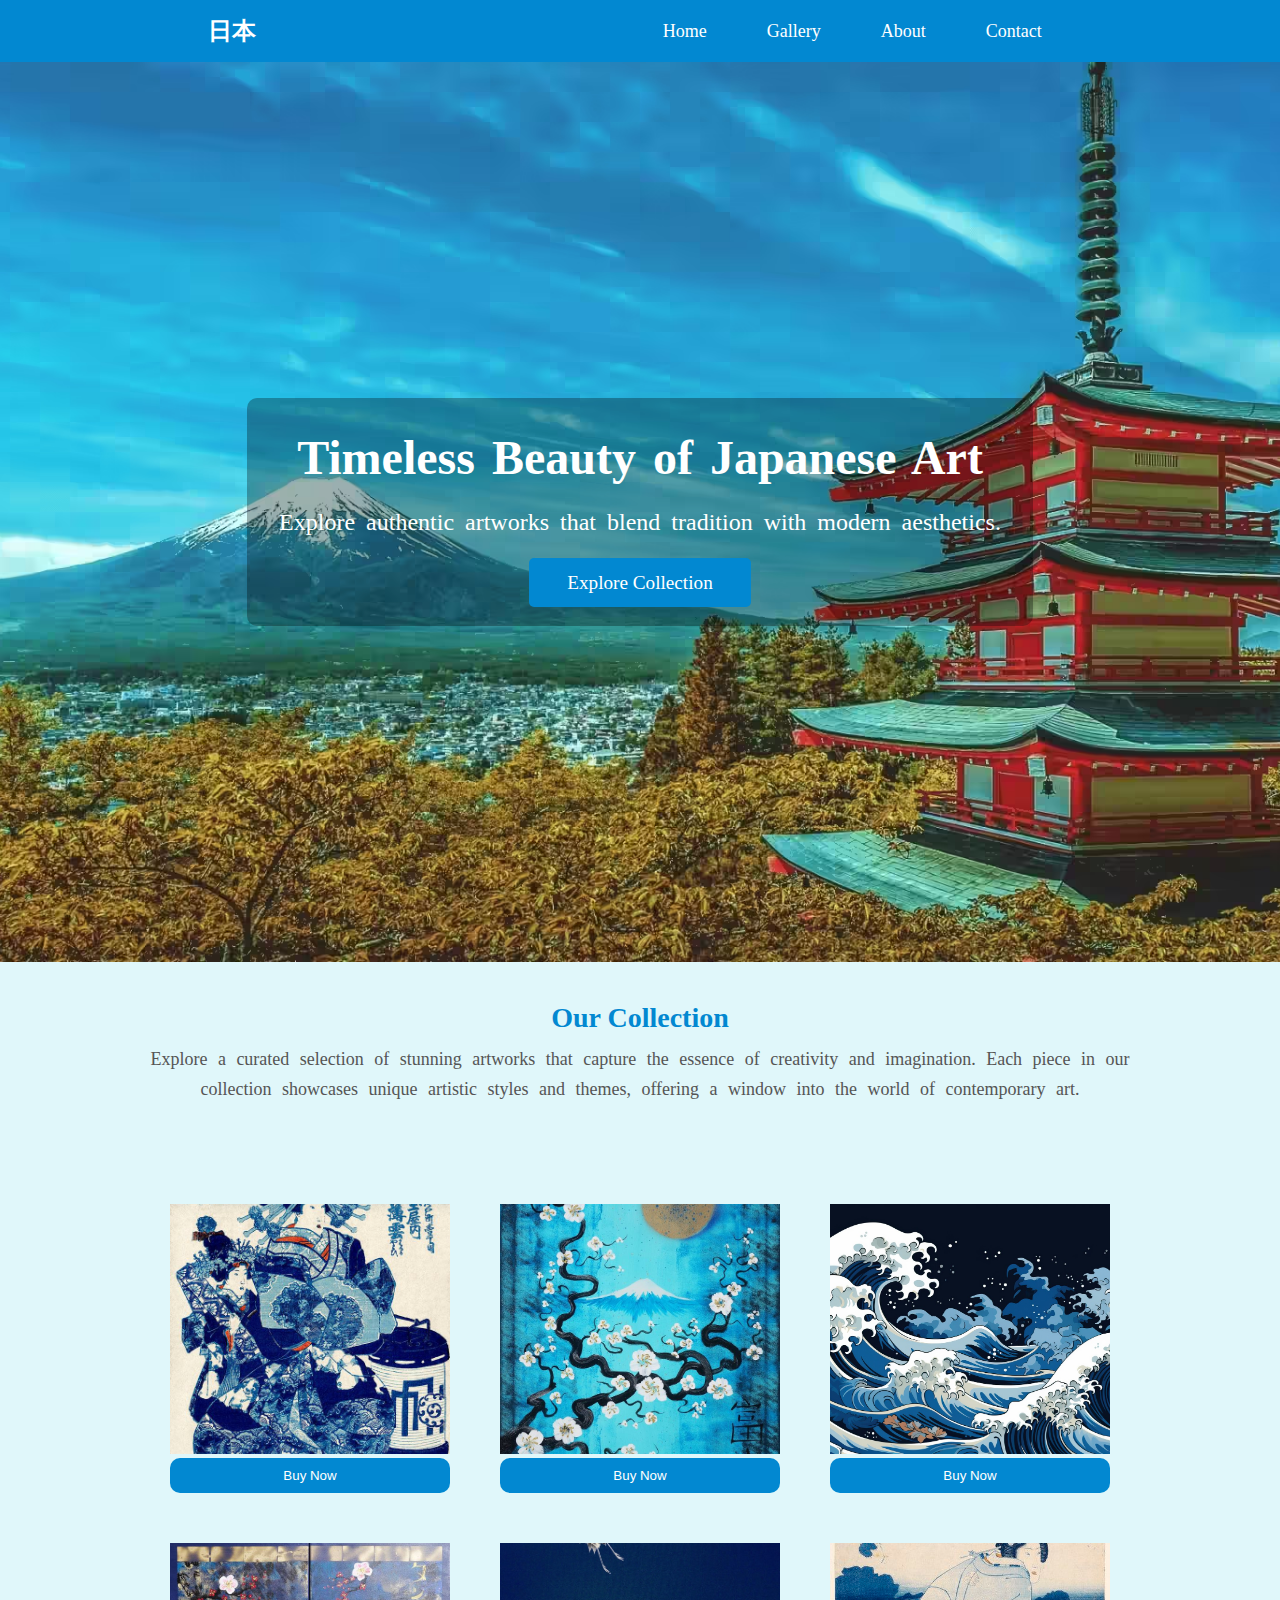
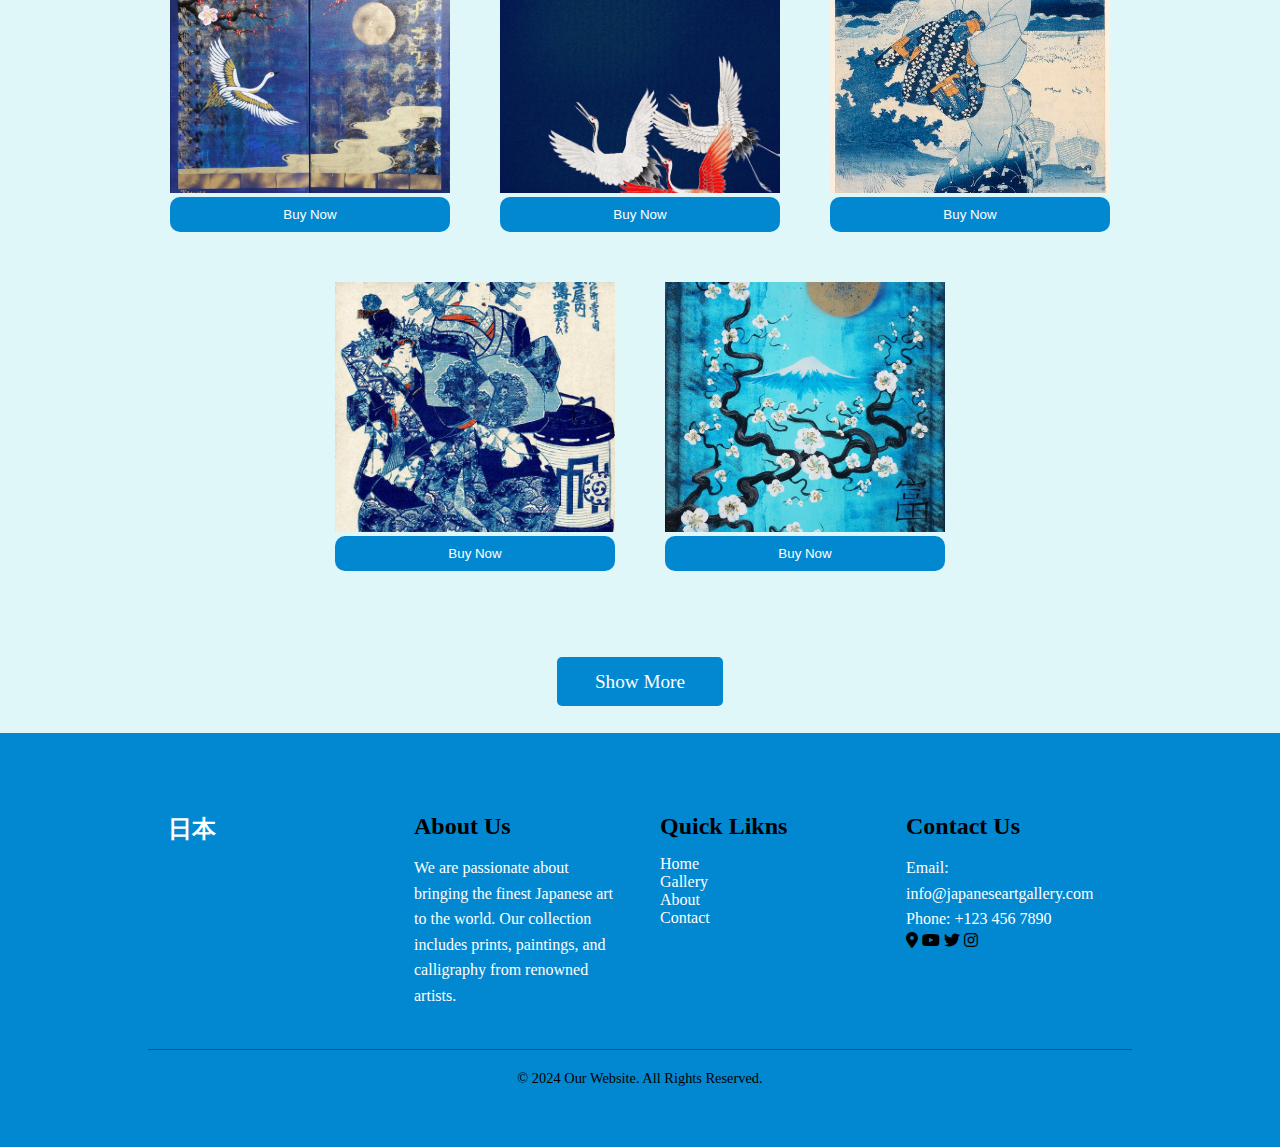
<file: index.html>
<!DOCTYPE html>
<html lang="en">
<head>
    <meta charset="UTF-8">
    <meta name="viewport" content="width=device-width, initial-scale=1.0">

    <meta name="description" content="Discover the beauty of traditional Japanese art. Explore our collection of paintings, prints, and calligraphy.">
    <title>Japanese Art Collection</title>
    <link rel="stylesheet" href="css/styles.css">
    <link rel="stylesheet" href="css/all.min.css">
</head>
<body>
        <nav >
            
                <div class="brand">日本</div>
                <div class="menu">
                    <i class="fa-solid fa-bars"></i>
                </div>
                <ul>
                    <li><a href="index.html">Home</a></li>
                    <li><a href="gallery.html">Gallery</a></li>
                    <li><a href="about.html">About</a></li>
                    <li><a href="contact.html">Contact</a></li>
                </ul>
        </nav>    
    <!-- home section -->
    <section id="home" class="hero">
        <div class="hero-content">
            <h2>Timeless Beauty of Japanese Art</h2>
            <p>Explore authentic artworks that blend tradition with modern aesthetics.</p>
            <a href="#collection" class="btn">Explore Collection</a>
        </div>
    </section>

    <section id="collection" class="gallery">
        <h2>Our Collection</h2>
        <p>Explore a curated selection of stunning artworks that capture the essence of creativity and imagination. Each piece in our collection showcases unique artistic styles and themes, offering a window into the world of contemporary art.</p>
        
        <div class="art-grid">

            <div class="art-item">
                <div class="info">
                    <h3 class="name">the monk kannon</h3>
                    <div class="artist">the artist:</div>
                    <div  id="artist">Sesshū Tōyō</div>
                    <div  class="artist">data:</div>
                    <div  id="artist">15th century</div>
                    <div class="artist">price:</div>
                    <div  id="artist">$200,000</div>
                    <div class="reviews">
                        <i class="fa-solid fa-star"></i>
                        <i class="fa-solid fa-star"></i>
                        <i class="fa-solid fa-star"></i>
                        <i class="fa-solid fa-star"></i>
                        <i class="fa-solid fa-star"></i>
                    </div>
                </div> 
                <div class="product">
                    <img src="images/blue-art1.jpg" alt="Art 1">
                </div>
            
                <button>Buy Now</button>
            </div>

            <div class="art-item">
                <div class="info">
                    <h3 class="name">the monk kannon</h3>
                    <div class="artist">the artist:</div>
                    <div  id="artist">Sesshū Tōyō</div>
                    <div  class="artist">data:</div>
                    <div  id="artist">15th century</div>
                    <div class="artist">price:</div>
                    <div  id="artist">$200,000</div>
                    <div class="reviews">
                        <i class="fa-solid fa-star"></i>
                        <i class="fa-solid fa-star"></i>
                        <i class="fa-solid fa-star"></i>
                        <i class="fa-solid fa-star"></i>
                        <i class="fa-solid fa-star"></i>
                    </div>
                </div>
                <div class="product">
                    <img src="images/blue-art2.jpg" alt="Art 1">
                </div>  
                <button>Buy Now</button>
            </div>

            <div class="art-item">
                <div class="info">
                    <h3 class="name">the monk kannon</h3>
                    <div class="artist">the artist:</div>
                    <div  id="artist">Sesshū Tōyō</div>
                    <div  class="artist">data:</div>
                    <div  id="artist">15th century</div>
                    <div class="artist">price:</div>
                    <div  id="artist">$200,000</div>
                    <div class="reviews">
                        <i class="fa-solid fa-star"></i>
                        <i class="fa-solid fa-star"></i>
                        <i class="fa-solid fa-star"></i>
                        <i class="fa-solid fa-star"></i>
                        <i class="fa-solid fa-star"></i>
                    </div>
                </div>
                <div class="product">
                    <img src="images/blue-art3.jpg" alt="Art 1">
                </div>  
                <button>Buy Now</button>            </div>

            <div class="art-item">
                <div class="info">
                    <h3 class="name">the monk kannon</h3>
                    <div class="artist">the artist:</div>
                    <div  id="artist">Sesshū Tōyō</div>
                    <div  class="artist">data:</div>
                    <div  id="artist">15th century</div>
                    <div class="artist">price:</div>
                    <div  id="artist">$200,000</div>
                    <div class="reviews">
                        <i class="fa-solid fa-star"></i>
                        <i class="fa-solid fa-star"></i>
                        <i class="fa-solid fa-star"></i>
                        <i class="fa-solid fa-star"></i>
                        <i class="fa-solid fa-star"></i>
                    </div>
                </div>
                <div class="product">
                    <img src="images/blue-art4.jpg" alt="Art 1">
                </div>  
                <button>Buy Now</button>
                        </div>

            <div class="art-item">
                <div class="info">
                    <h3 class="name">the monk kannon</h3>
                    <div class="artist">the artist:</div>
                    <div  id="artist">Sesshū Tōyō</div>
                    <div  class="artist">data:</div>
                    <div  id="artist">15th century</div>
                    <div class="artist">price:</div>
                    <div  id="artist">$200,000</div>
                    <div class="reviews">
                        <i class="fa-solid fa-star"></i>
                        <i class="fa-solid fa-star"></i>
                        <i class="fa-solid fa-star"></i>
                        <i class="fa-solid fa-star"></i>
                        <i class="fa-solid fa-star"></i>
                    </div>
                </div>
                <div class="product">
                    <img src="images/blue-art5.jpg" alt="Art 1">
                </div>  
                <button>Buy Now</button>
            </div>

            <div class="art-item">
                <div class="info">
                    <h3 class="name">the monk kannon</h3>
                    <div class="artist">the artist:</div>
                    <div  id="artist">Sesshū Tōyō</div>
                    <div  class="artist">data:</div>
                    <div  id="artist">15th century</div>
                    <div class="artist">price:</div>
                    <div  id="artist">$200,000</div>
                    <div class="reviews">
                        <i class="fa-solid fa-star"></i>
                        <i class="fa-solid fa-star"></i>
                        <i class="fa-solid fa-star"></i>
                        <i class="fa-solid fa-star"></i>
                        <i class="fa-solid fa-star"></i>
                    </div>
                </div>
                <div class="product">
                    <img src="images/blue-art6.jpg" alt="Art 1">
                </div>  
                <button>Buy Now</button>
             </div>

            <div class="art-item">
                <div class="info">
                    <h3 class="name">the monk kannon</h3>
                    <div class="artist">the artist:</div>
                    <div  id="artist">Sesshū Tōyō</div>
                    <div  class="artist">data:</div>
                    <div  id="artist">15th century</div>
                    <div class="artist">price:</div>
                    <div  id="artist">$200,000</div>
                    <div class="reviews">
                        <i class="fa-solid fa-star"></i>
                        <i class="fa-solid fa-star"></i>
                        <i class="fa-solid fa-star"></i>
                        <i class="fa-solid fa-star"></i>
                        <i class="fa-solid fa-star"></i>
                    </div>
                </div>
                <div class="product">
                    <img src="images/blue-art1.jpg" alt="Art 1">
                </div>  
                <button>Buy Now</button>      
              </div>

            <div class="art-item">
                <div class="info">
                    <h3 class="name">the monk kannon</h3>
                    <div class="artist">the artist:</div>
                    <div  id="artist">Sesshū Tōyō</div>
                    <div  class="artist">data:</div>
                    <div  id="artist">15th century</div>
                    <div class="artist">price:</div>
                    <div  id="artist">$200,000</div>
                    <div class="reviews">
                        <i class="fa-solid fa-star"></i>
                        <i class="fa-solid fa-star"></i>
                        <i class="fa-solid fa-star"></i>
                        <i class="fa-solid fa-star"></i>
                        <i class="fa-solid fa-star"></i>
                    </div>
                </div>
                <div class="product">
                    <img src="images/blue-art2.jpg" alt="Art 1">
                </div>  
                <button>Buy Now</button>
               </div>


        </div>
        

        <div  id="show-more">
            <a href="gallery.html" class="btn">Show More</a>
        </div>
    </section>

   
    


      <!-- Footer -->
      <footer>
        <div class="container">
            <div class="footer-content">

                <div class="footer-section brand">
                   日本
                </div>

                <div class="footer-section about">
                    <h3>About Us</h3>
                    <p>We are passionate about bringing the finest Japanese art to the world. Our collection includes prints, paintings, and calligraphy from renowned artists.</p>
                </div>

                <div class="footer-section links">
                    <h3>Quick Likns</h3>
                    <ul>
                        <li><a href="index.html">Home</a></li>
                        <li><a href="gallery.html">Gallery</a></li>
                        <li><a href="about.html">About</a></li>
                        <li><a href="contact.html">Contact</a></li>
                    </ul>

                </div>

                <div class="footer-section contact">
                    <h3>Contact Us</h3>
                    <p>Email: info@japaneseartgallery.com</p>
                    <p>Phone: +123 456 7890</p>
                    <div class="social-media">
                        <i class="fa-solid fa-location-dot"></i>
                        <i class="fa-brands fa-youtube"></i>
                        <i class="fa-brands fa-twitter"></i>
                        <i class="fa-brands fa-instagram"></i>
                    </div>
                </div>
            </div>
            <div class="footer-bottom">
                <p>&copy; 2024 Our Website. All Rights Reserved.</p>
            </div>
        </div>
    </footer>


  
    
</body>
</html>
</file>
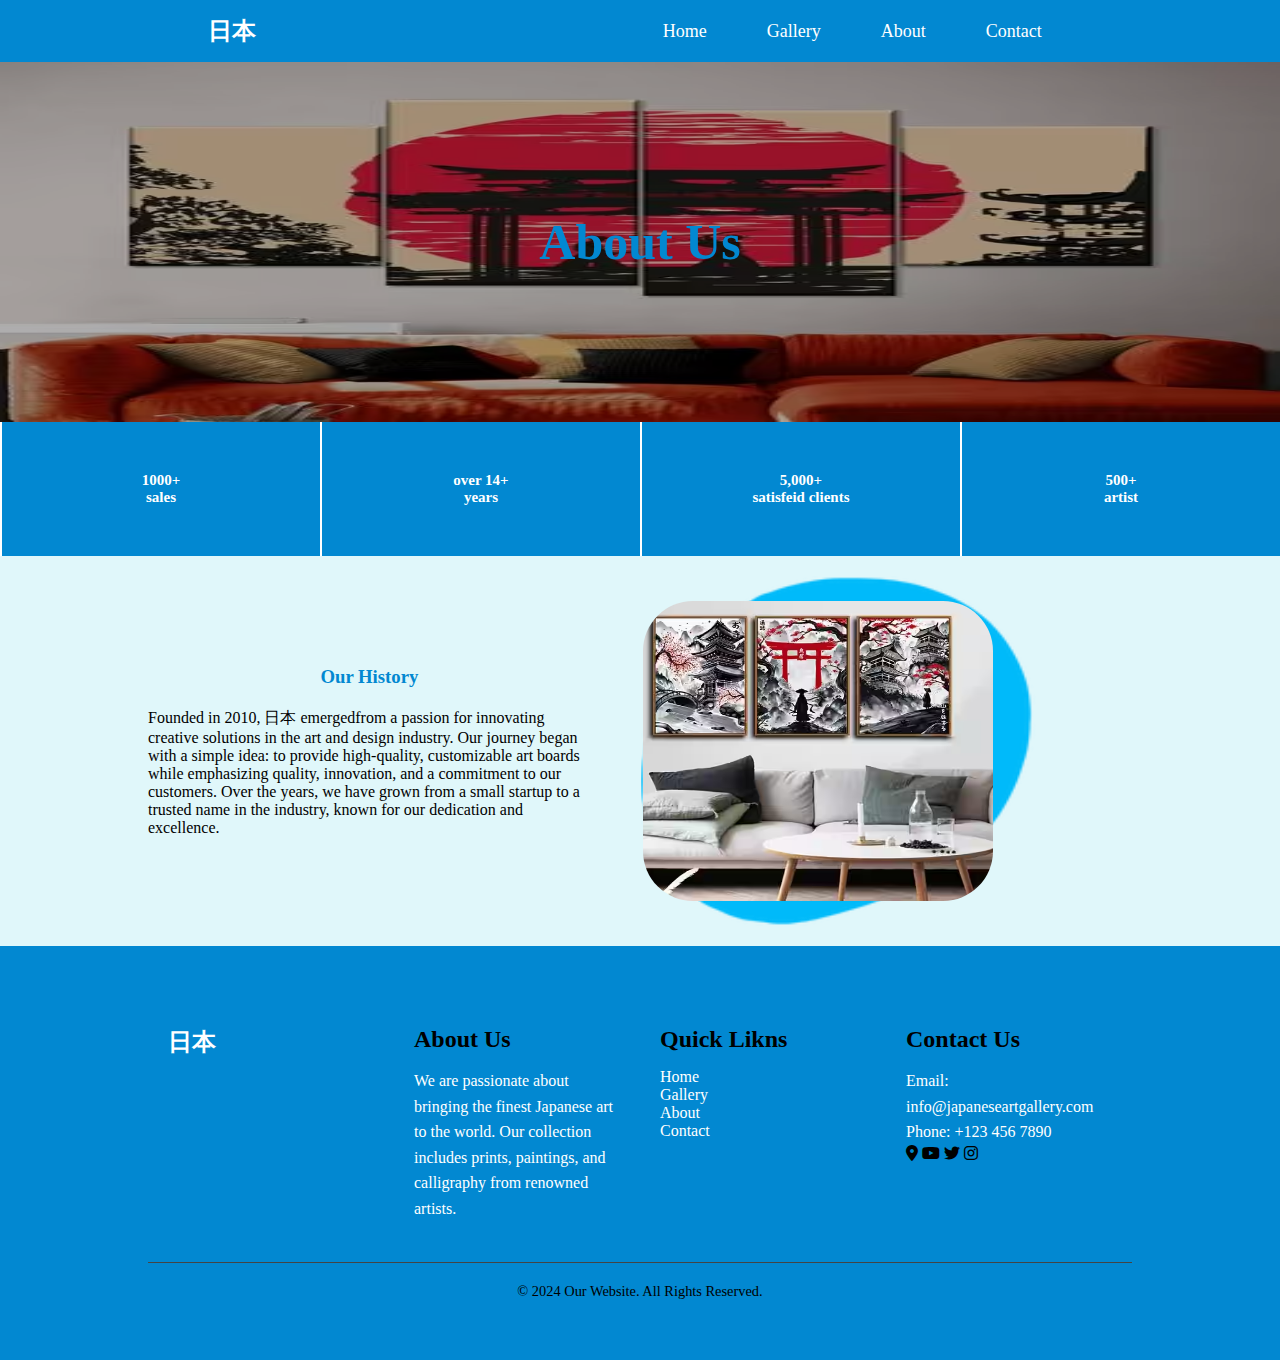
<file: about.html>
<!DOCTYPE html>
<html lang="en">
  <head>
    <meta charset="UTF-8" />
    <meta name="viewport" content="width=device-width, initial-scale=1.0" />

    <meta
      name="description"
      content="Discover the beauty of traditional Japanese art. Explore our collection of paintings, prints, and calligraphy."
    />
    <title>Japanese Art Collection</title>
    <link rel="stylesheet" href="css/styles.css" />
    <link rel="stylesheet" href="css/all.min.css" />
  </head>
  <body>
    <!-- header -->
    <nav>
      <div class="brand">日本</div>
      <div class="menu">
        <i class="fa-solid fa-bars"></i>
      </div>
      <ul>
        <li><a href="index.html">Home</a></li>
        <li><a href="gallery.html">Gallery</a></li>
        <li><a href="about.html">About</a></li>
        <li><a href="contact.html">Contact</a></li>
      </ul>
    </nav>
    <!-- landing   -->
    <section class="landing">
      <h2>About Us</h2>
    </section>
    <!-- statistique -->
    <section class="statistique">
      <div class="box">
        <p class="number">1000+</p>
        <p class="name">sales</p>
      </div>
      <div class="box">
        <p class="number">over 14+</p>
        <p class="name">years</p>
      </div>
      <div class="box">
        <p class="number">5,000+</p>
        <p class="name">satisfeid clients</p>
      </div>
      <div class="box">
        <p class="number">500+</p>
        <p class="name">artist</p>
      </div>
    </section>
    <!-- about-us -->
     <section class="about-us ">
        <div class="container">
        <div class="content">
            <h3>Our History</h3>
            <p>Founded in 2010, 日本 emergedfrom a passion for innovating creative solutions in the art and design industry.
                 Our journey began with a simple idea: to provide high-quality, 
                 customizable art boards while emphasizing quality, innovation, and a commitment to our customers. Over the years,
                 we have grown from a small startup to a trusted name in the industry, known for our dedication and excellence.
            </p>
        </div>
        <div class="image">
            <img src="images/AboutUs.avif" alt="">
        </div>
    </div>
     </section>
    

    <!-- Footer -->
    <footer>
      <div class="container">
        <div class="footer-content">
          <div class="footer-section brand">日本</div>

          <div class="footer-section about">
            <h3>About Us</h3>
            <p>
              We are passionate about bringing the finest Japanese art to the
              world. Our collection includes prints, paintings, and calligraphy
              from renowned artists.
            </p>
          </div>

          <div class="footer-section links">
            <h3>Quick Likns</h3>
            <ul>
              <li><a href="index.html">Home</a></li>
              <li><a href="gallery.html">Gallery</a></li>
              <li><a href="about.html">About</a></li>
              <li><a href="contact.html">Contact</a></li>
            </ul>
          </div>

          <div class="footer-section contact">
            <h3>Contact Us</h3>
            <p>Email: info@japaneseartgallery.com</p>
            <p>Phone: +123 456 7890</p>
            <div class="social-media">
              <i class="fa-solid fa-location-dot"></i>
              <i class="fa-brands fa-youtube"></i>
              <i class="fa-brands fa-twitter"></i>
              <i class="fa-brands fa-instagram"></i>
            </div>
          </div>
        </div>
        <div class="footer-bottom">
          <p>&copy; 2024 Our Website. All Rights Reserved.</p>
        </div>
      </div>
    </footer>
  </body>
</html>
</file>
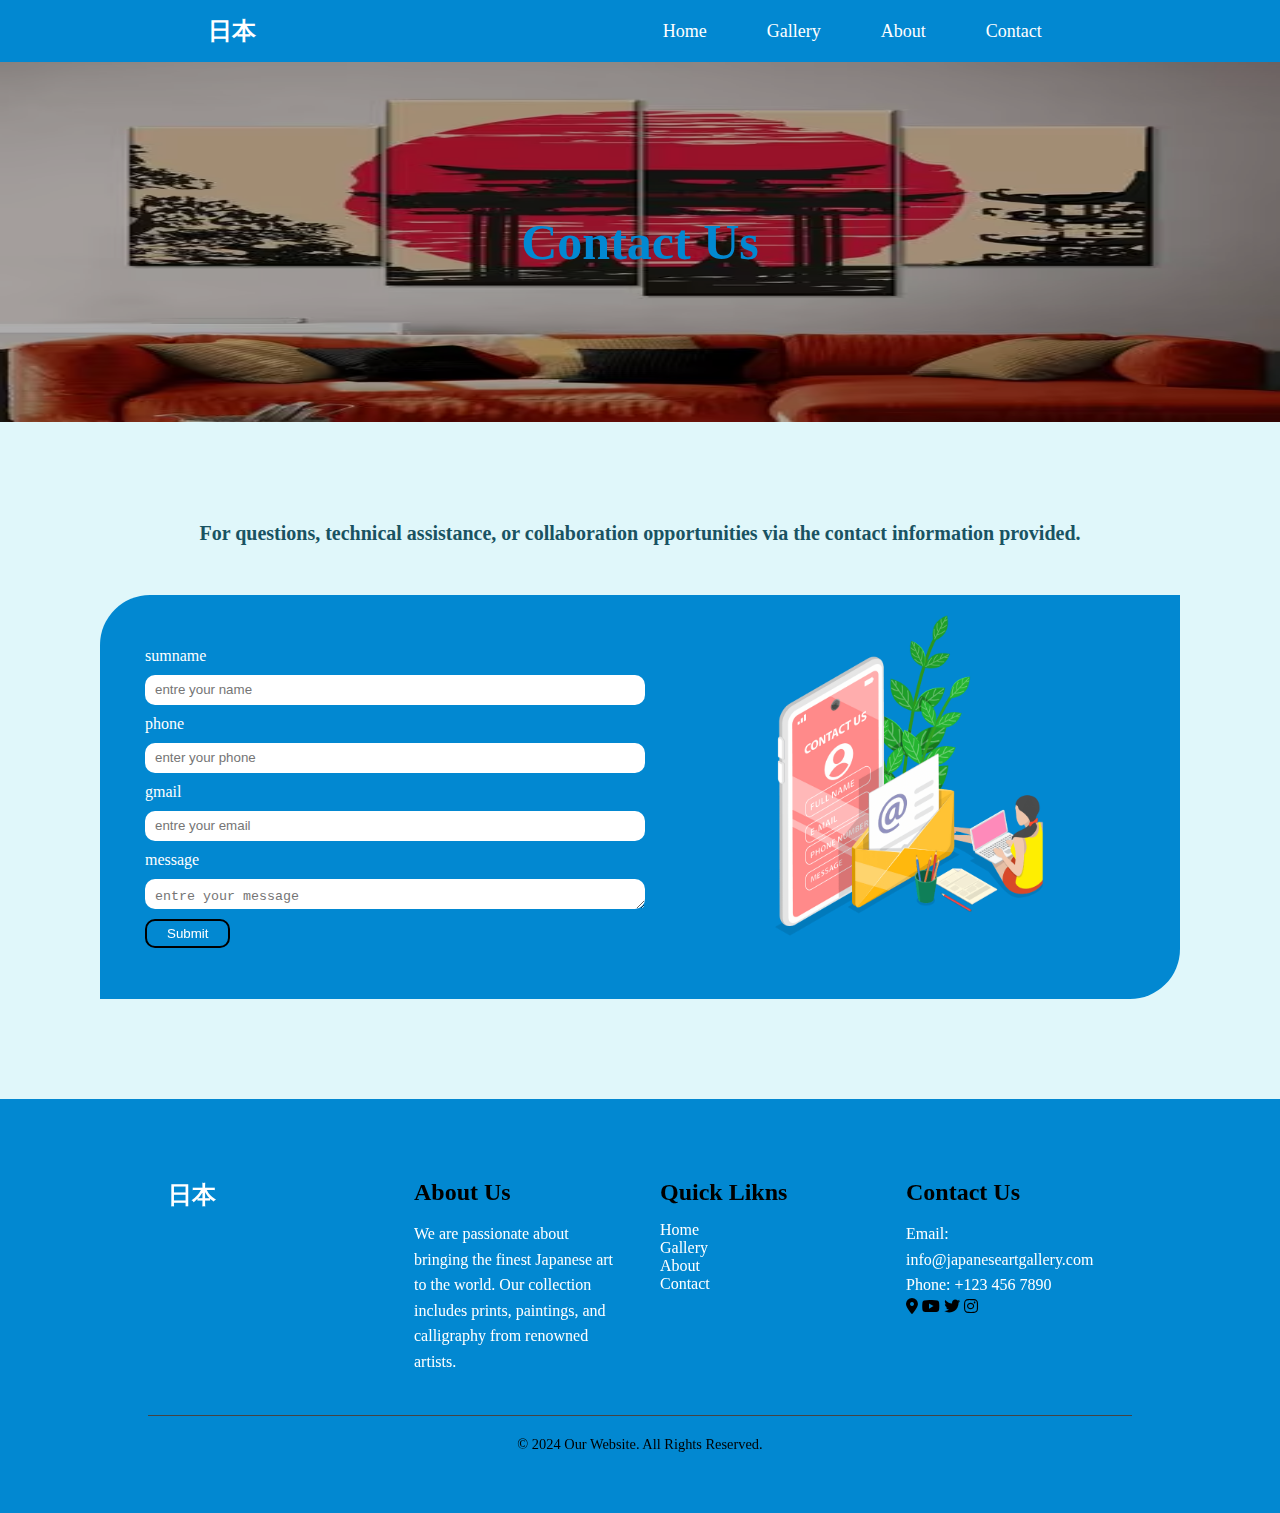
<file: contact.html>
<!DOCTYPE html>
<html lang="en">
  <head>
    <meta charset="UTF-8" />
    <meta name="viewport" content="width=device-width, initial-scale=1.0" />

    <meta
      name="description"
      content="Discover the beauty of traditional Japanese art. Explore our collection of paintings, prints, and calligraphy."
    />
    <title>Japanese Art Collection</title>
    <link rel="stylesheet" href="css/styles.css" />
    <link rel="stylesheet" href="css/all.min.css" />
  </head>
  <body>
    <nav>
      <div class="brand">日本</div>
      <div class="menu">
        <i class="fa-solid fa-bars"></i>
      </div>
      <ul>
        <li><a href="index.html">Home</a></li>
        <li><a href="gallery.html">Gallery</a></li>
        <li><a href="about.html">About</a></li>
        <li><a href="contact.html">Contact</a></li>
      </ul>
    </nav>

    <!-- landing   -->
    <section class="landing">
      <h2>Contact Us</h2>
    </section>

    <!-- ContactUs    -->
    <section class="contact-section">
      <p>
        For questions, technical assistance, or collaboration opportunities via
        the contact information provided.
      </p>
      <div class="contact-us">
        <form action="">
          <label for="">sumname</label>
          <input type="text" placeholder="entre your name" />
          <label>phone</label>
          <input type="number" placeholder="enter your phone" />
          <label for="">gmail</label>
          <input type="email" placeholder="entre your email" />
          <label for="message">message</label>
          <textarea  id="message" name="message"  placeholder="entre your message" required></textarea>
          <button type="submit" value="submit">Submit</button>
        </form>
        <div class="image">
            <img src="images/contact.png" alt="">
        </div>
      </div>
    </section>

    <!-- Footer -->
    <footer>
      <div class="container">
        <div class="footer-content">
          <div class="footer-section brand">日本</div>

          <div class="footer-section about">
            <h3>About Us</h3>
            <p>
              We are passionate about bringing the finest Japanese art to the
              world. Our collection includes prints, paintings, and calligraphy
              from renowned artists.
            </p>
          </div>

          <div class="footer-section links">
            <h3>Quick Likns</h3>
            <ul>
              <li><a href="index.html">Home</a></li>
              <li><a href="gallery.html">Gallery</a></li>
              <li><a href="about.html">About</a></li>
              <li><a href="contact.html">Contact</a></li>
            </ul>
          </div>

          <div class="footer-section contact">
            <h3>Contact Us</h3>
            <p>Email: info@japaneseartgallery.com</p>
            <p>Phone: +123 456 7890</p>
            <div class="social-media">
              <i class="fa-solid fa-location-dot"></i>
              <i class="fa-brands fa-youtube"></i>
              <i class="fa-brands fa-twitter"></i>
              <i class="fa-brands fa-instagram"></i>
            </div>
          </div>
        </div>
        <div class="footer-bottom">
          <p>&copy; 2024 Our Website. All Rights Reserved.</p>
        </div>
      </div>
    </footer>
  </body>
</html>
</file>
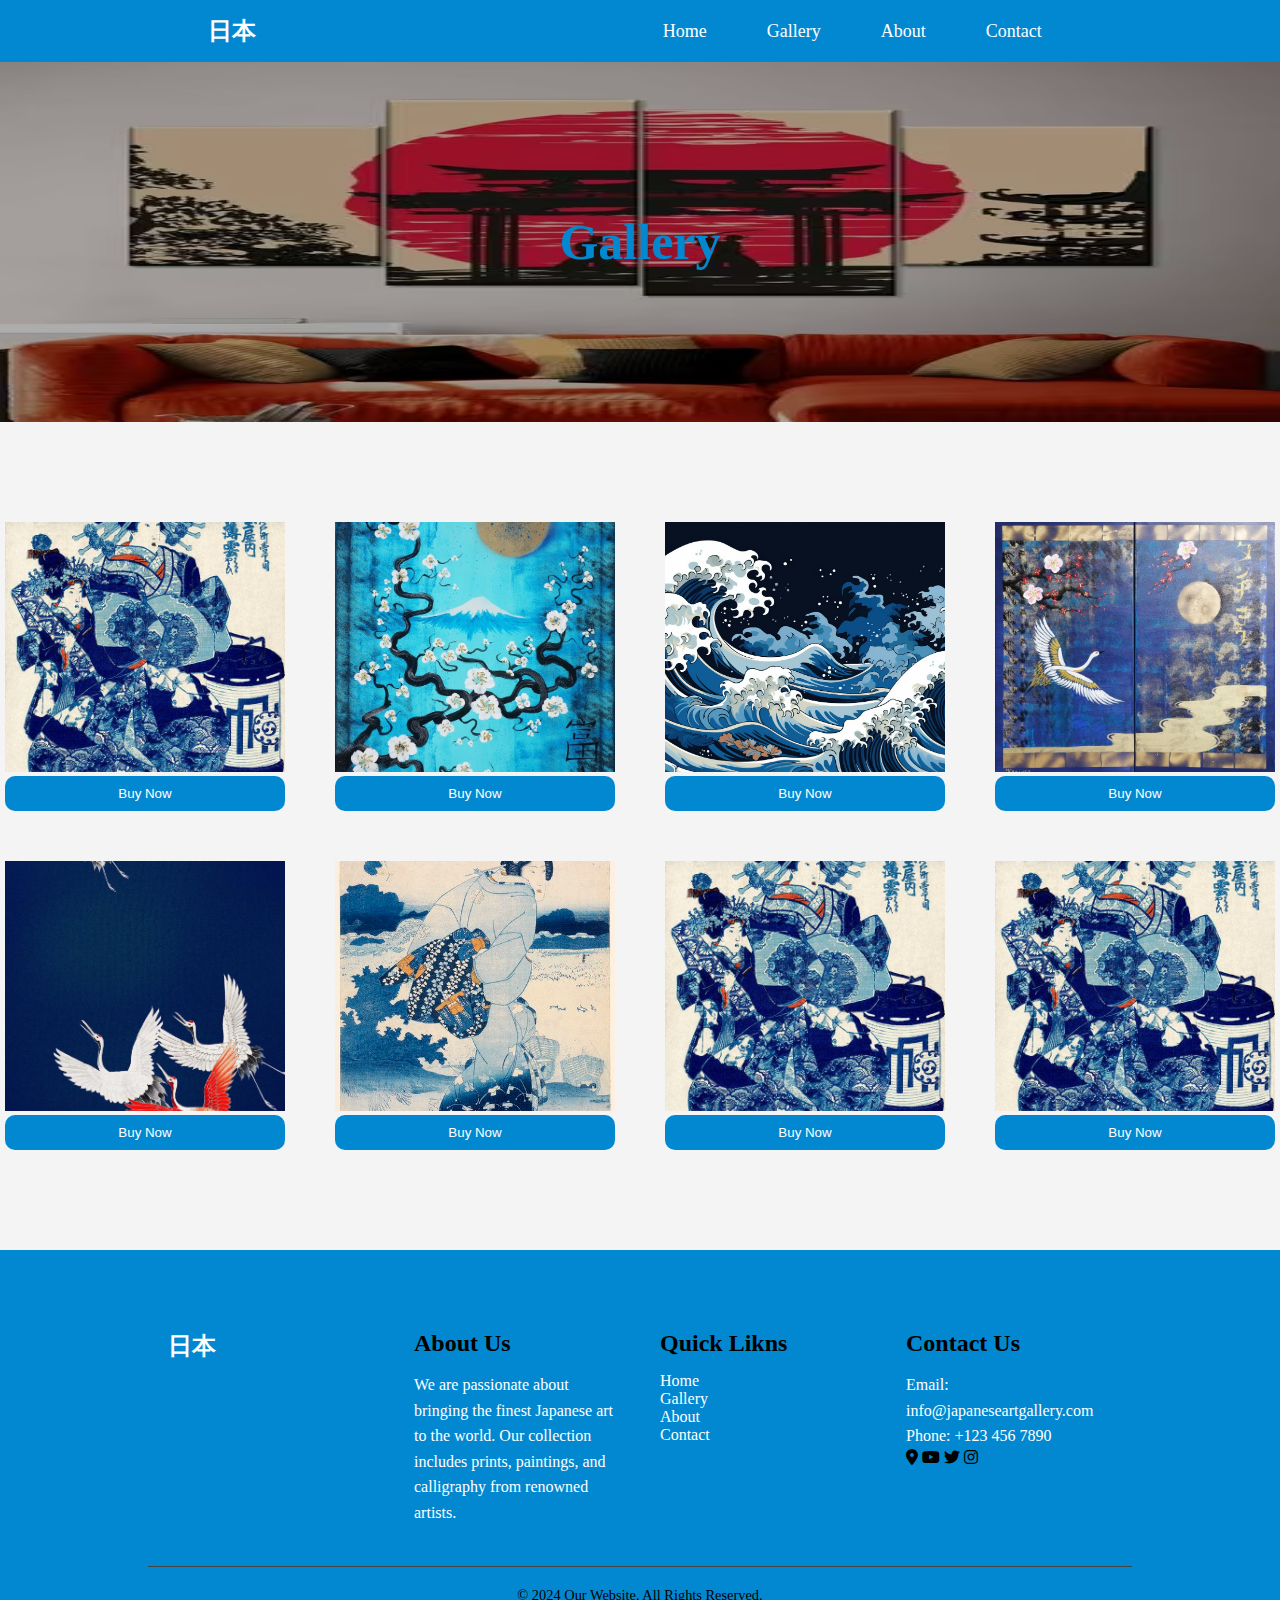
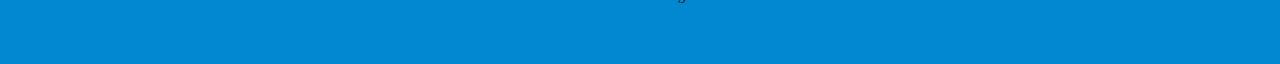
<file: gallery.html>
<!DOCTYPE html>
<html lang="en">
  <head>
    <meta charset="UTF-8" />
    <meta name="viewport" content="width=device-width, initial-scale=1.0" />

    <meta
      name="description"
      content="Discover the beauty of traditional Japanese art. Explore our collection of paintings, prints, and calligraphy."
    />
    <title>Japanese Art Collection</title>
    <link rel="stylesheet" href="css/styles.css" />
    <link rel="stylesheet" href="css/all.min.css" />
  </head>
  <body>
    <nav>
      <div class="brand">日本</div>
      <div class="menu">
        <i class="fa-solid fa-bars"></i>
      </div>
      <ul>
        <li><a href="index.html">Home</a></li>
        <li><a href="gallery.html">Gallery</a></li>
        <li><a href="about.html">About</a></li>
        <li><a href="contact.html">Contact</a></li>
      </ul>
    </nav>

    <!-- landing -->
   <section class="landing">
    <h2>Gallery</h2>
  </section>

    <!-- Gallery -->

    <div class="art-grid">
        
      <div class="art-item">
        <div class="info">
          <h3 class="name">the monk kannon</h3>
          <div class="artist">the artist:</div>
          <div id="artist">Sesshū Tōyō</div>
          <div class="artist">data:</div>
          <div id="artist">15th century</div>
          <div class="artist">price:</div>
          <div id="artist">$200,000</div>
          <div class="reviews">
            <i class="fa-solid fa-star"></i>
            <i class="fa-solid fa-star"></i>
            <i class="fa-solid fa-star"></i>
            <i class="fa-solid fa-star"></i>
            <i class="fa-solid fa-star"></i>
          </div>
        </div>
        <div class="product">
          <img src="images/blue-art1.jpg" alt="Art 1" />
        </div>
        <button>Buy Now</button>
      </div>

      <div class="art-item">
        <div class="info">
          <h3 class="name">the monk kannon</h3>
          <div class="artist">the artist:</div>
          <div id="artist">Sesshū Tōyō</div>
          <div class="artist">data:</div>
          <div id="artist">15th century</div>
          <div class="artist">price:</div>
          <div id="artist">$200,000</div>
          <div class="reviews">
            <i class="fa-solid fa-star"></i>
            <i class="fa-solid fa-star"></i>
            <i class="fa-solid fa-star"></i>
            <i class="fa-solid fa-star"></i>
            <i class="fa-solid fa-star"></i>
          </div>
        </div>
        <div class="product">
          <img src="images/blue-art2.jpg" alt="Art 1" />
        </div>
        <button>Buy Now</button>
      </div>

      <div class="art-item">
        <div class="info">
          <h3 class="name">the monk kannon</h3>
          <div class="artist">the artist:</div>
          <div id="artist">Sesshū Tōyō</div>
          <div class="artist">data:</div>
          <div id="artist">15th century</div>
          <div class="artist">price:</div>
          <div id="artist">$200,000</div>
          <div class="reviews">
            <i class="fa-solid fa-star"></i>
            <i class="fa-solid fa-star"></i>
            <i class="fa-solid fa-star"></i>
            <i class="fa-solid fa-star"></i>
            <i class="fa-solid fa-star"></i>
          </div>
        </div>
        <div class="product">
          <img src="images/blue-art3.jpg" alt="Art 1" />
        </div>
        <button>Buy Now</button>
      </div>

      <div class="art-item">
        <div class="info">
          <h3 class="name">the monk kannon</h3>
          <div class="artist">the artist:</div>
          <div id="artist">Sesshū Tōyō</div>
          <div class="artist">data:</div>
          <div id="artist">15th century</div>
          <div class="artist">price:</div>
          <div id="artist">$200,000</div>
          <div class="reviews">
            <i class="fa-solid fa-star"></i>
            <i class="fa-solid fa-star"></i>
            <i class="fa-solid fa-star"></i>
            <i class="fa-solid fa-star"></i>
            <i class="fa-solid fa-star"></i>
          </div>
        </div>
        <div class="product">
          <img src="images/blue-art4.jpg" alt="Art 1" />
        </div>
        <button>Buy Now</button>
      </div>

      <div class="art-item">
        <div class="info">
          <h3 class="name">the monk kannon</h3>
          <div class="artist">the artist:</div>
          <div id="artist">Sesshū Tōyō</div>
          <div class="artist">data:</div>
          <div id="artist">15th century</div>
          <div class="artist">price:</div>
          <div id="artist">$200,000</div>
          <div class="reviews">
            <i class="fa-solid fa-star"></i>
            <i class="fa-solid fa-star"></i>
            <i class="fa-solid fa-star"></i>
            <i class="fa-solid fa-star"></i>
            <i class="fa-solid fa-star"></i>
          </div>
        </div>
        <div class="product">
          <img src="images/blue-art5.jpg" alt="Art 1" />
        </div>
        <button>Buy Now</button>
      </div>

      <div class="art-item">
        <div class="info">
          <h3 class="name">the monk kannon</h3>
          <div class="artist">the artist:</div>
          <div id="artist">Sesshū Tōyō</div>
          <div class="artist">data:</div>
          <div id="artist">15th century</div>
          <div class="artist">price:</div>
          <div id="artist">$200,000</div>
          <div class="reviews">
            <i class="fa-solid fa-star"></i>
            <i class="fa-solid fa-star"></i>
            <i class="fa-solid fa-star"></i>
            <i class="fa-solid fa-star"></i>
            <i class="fa-solid fa-star"></i>
          </div>
        </div>
        <div class="product">
          <img src="images/blue-art6.jpg" alt="Art 1" />
        </div>
        <button>Buy Now</button>
      </div>

      <div class="art-item">
        <div class="info">
          <h3 class="name">the monk kannon</h3>
          <div class="artist">the artist:</div>
          <div id="artist">Sesshū Tōyō</div>
          <div class="artist">data:</div>
          <div id="artist">15th century</div>
          <div class="artist">price:</div>
          <div id="artist">$200,000</div>
          <div class="reviews">
            <i class="fa-solid fa-star"></i>
            <i class="fa-solid fa-star"></i>
            <i class="fa-solid fa-star"></i>
            <i class="fa-solid fa-star"></i>
            <i class="fa-solid fa-star"></i>
          </div>
        </div>
        <div class="product">
          <img src="images/blue-art1.jpg" alt="Art 1" />
        </div>
        <button>Buy Now</button>
      </div>

      <div class="art-item">
        <div class="info">
          <h3 class="name">the monk kannon</h3>
          <div class="artist">the artist:</div>
          <div id="artist">Sesshū Tōyō</div>
          <div class="artist">data:</div>
          <div id="artist">15th century</div>
          <div class="artist">price:</div>
          <div id="artist">$200,000</div>
          <div class="reviews">
            <i class="fa-solid fa-star"></i>
            <i class="fa-solid fa-star"></i>
            <i class="fa-solid fa-star"></i>
            <i class="fa-solid fa-star"></i>
            <i class="fa-solid fa-star"></i>
          </div>
        </div>
        <div class="product">
          <img src="images/blue-art1.jpg" alt="Art 1" />
        </div>
        <button>Buy Now</button>
      </div>
    </div>

    <!-- Footer -->
    <footer>
      <div class="container">
        <div class="footer-content">
          <div class="footer-section brand">日本</div>

          <div class="footer-section about">
            <h3>About Us</h3>
            <p>
              We are passionate about bringing the finest Japanese art to the
              world. Our collection includes prints, paintings, and calligraphy
              from renowned artists.
            </p>
          </div>

          <div class="footer-section links">
            <h3>Quick Likns</h3>
            <ul>
              <li><a href="index.html">Home</a></li>
              <li><a href="gallery.html">Gallery</a></li>
              <li><a href="about.html">About</a></li>
              <li><a href="contact.html">Contact</a></li>
            </ul>
          </div>

          <div class="footer-section contact">
            <h3>Contact Us</h3>
            <p>Email: info@japaneseartgallery.com</p>
            <p>Phone: +123 456 7890</p>
            <div class="social-media">
              <i class="fa-solid fa-location-dot"></i>
              <i class="fa-brands fa-youtube"></i>
              <i class="fa-brands fa-twitter"></i>
              <i class="fa-brands fa-instagram"></i>
            </div>
          </div>
        </div>
        <div class="footer-bottom">
          <p>&copy; 2024 Our Website. All Rights Reserved.</p>
        </div>
      </div>
    </footer>
  </body>
</html>
</file>
<file: css/styles.css>
* {
    margin: 0;
    padding: 0;
    box-sizing: border-box;
}

:root {
    --main-color: #0288D1;
    --secondry-color: #195362;
    --background-color: #E0F7FA;
}

body {
    font-family: cursive;
    color: #195362;
    background-color: #f4f4f4;
}

.container {
    width: 80%;
    margin: 0 auto;
    padding: 20px;
}

/* Pour les écrans très larges (plus de 1600px) */
@media screen and (min-width: 1600px) {
    .container {
        width: 75%;
    }

}

/* Pour les écrans de taille moyenne (tablettes ou petits ordinateurs, entre 768px et 1200px) */
@media screen and (max-width: 1200px) {
    .container {
        width: 85%;
    }

}

/* Pour les tablettes et petits écrans (entre 600px et 768px) */
@media screen and (max-width: 768px) {
    .container {
        width: 90%;
    }
}

/* Pour les téléphones mobiles (moins de 600px) */
@media screen and (max-width: 600px) {
    .container {
        width: 95%;
    }
}




nav {
    background-color: var(--main-color);
    padding: 15px 20px;
    display: flex;
    justify-content: space-around;
    align-items: center;
}

nav ul {
    list-style: none;
    margin: 0;
    padding: 0;
    display: flex;
}

nav ul li {
    margin: 0 15px;
    position: relative;
}

nav ul li a {
    text-decoration: none;
    color: white;
    font-size: 18px;
    padding: 10px 15px;
    transition: color 0.3s ease, background-color 0.3s ease;
}

nav ul li a:hover {
    color: var(--main-color);
    background-color: var(--background-color);
    border-radius: 5px;
}

nav ul li::after {
    content: '';
    position: absolute;
    left: 0;
    bottom: -3px;
    width: 100%;
    height: 3px;
    background-color: var(--background-color);
    transform: scaleX(0);
    transition: transform 0.3s ease;
}

nav ul li:hover::after {
    transform: scaleX(1);
}

.brand {
    color: white;
    font-size: 24px;
    font-weight: bold;
}

.menu {
    color: white;
    font-size: 30px;
    display: none;
}

@media screen and (max-width : 767px) {
    nav .menu {
        display: block;
    }

    nav ul {
        display: none;
    }

    nav .menu:hover+ul {
        display: flex;
        flex-direction: column;
        justify-content: space-between;
        background-color: var(--background-color);
        position: absolute;
        width: 250px;
        top: 72px;
        right: 0;
    }

    nav .menu:hover+ul li {
        border-bottom: 3px solid #0288D1;
        padding: 20px;
        margin: 0;
    }

}






/* Hero section*/
.hero {
    background-image: url('../images/landing1.avif');
    background-size: cover;
    background-position: center;
    height: 100vh;
    display: flex;
    justify-content: center;
    align-items: center;
    color: white;
    text-align: center;
}

.hero-content {
    background-color: rgba(0, 0, 0, 0.3);
    padding: 2em;
    border-radius: 10px;
}

.hero h2 {
    font-size: 3em;
    margin-bottom: 0.5em;
    word-spacing: 5px;
}

.hero p {
    font-size: 1.5em;
    margin-bottom: 1.5em;
    word-spacing: 5px;
}

.btn {
    background-color: #0288D1;
    color: white;
    padding: 0.75em 2em;
    border-radius: 5px;
    text-decoration: none;
    font-size: 1.2em;
}

.btn:hover {
    background-color: #6e99f5;
    color: black;
}



/* Start Gallery */

section#collection {
    padding: 40px;
    text-align: center;
    background-color: var(--background-color);
}

#collection h2 {
    color: #0288D1;
    font-size: 28px;
    margin-bottom: 10px;
}

#collection p {
    font-size: 18px;
    color: #555;
    margin-bottom: 30px;
    max-width: 1000px;
    margin-left: auto;
    margin-right: auto;
    word-spacing: 6px;
    line-height: 30px;

}

.art-grid {
    margin-top: 100px;
    margin-bottom: 100px;
    display: flex;
    flex-wrap: wrap;
    justify-content: center;
    gap: 50px;
}

.art-item {
    width: 280px;
    border-radius: ;
    height: fit-content;
    position: relative;
}



.art-item .info {
    position: absolute;
    width: 0px;
    overflow: hidden;
    height: 87%;
    background-color: var(--main-color);
    transition: 1s ease;
}
.art-item:hover .info{
    width: 40%;

}


.art-item .product {
    height: 100%;
}

.art-item .info h3 {
    font-size: 15px;
    padding: 15px;
    color: black;
}

.art-item .info .artist {
    margin-top: 10px;
    color: white;
    font-size: 10px;
    text-align: start;
    margin-left: 15px;
}

.art-item .info #artist {
    color: black;
    font-size: 12px;
    text-align: center;
}

.art-item .info .reviews {
    color: gold;
    margin-top: 20px;
    font-size: 10px;
    margin-left: 10px;
}

.art-item button {
    width: 100%;
    background-color: var(--main-color);
    color: white;
    border: none;
    padding: 10px 0;
    border-radius: 10px;
}

.art-item img {
    width: 100%;
    height: 250px;
    object-fit: cover;
    
}

/* .art-item:hover {
    transform: translateY(-10px);
    box-shadow: 0 8px 16px rgba(0, 0, 0, 0.2);
} */

#show-more {
    margin-top: 60px;
}


/* About Us */
.landing {
    background-image: url('../images/landing2.avif');
    height: 40vh;
    background-repeat: no-repeat;
    background-size: 100% 100%;
    background-position: center;
    position: relative;
}

.landing h2 {
    position: absolute;
    top: 50%;
    left: 50%;
    color: var(--main-color);
    font-size: 50px;
    transform: translate(-50%, -50%);
    z-index: 1000;
}

.landing::after {
    content: "";
    position: absolute;
    width: 100%;
    height: 100%;
    background-color: rgb(0, 0, 0, 0.3);
}

/* statistique */
.statistique {
    display: grid;
    grid-template-columns: repeat(4, 1fr);
    background-color: var(--main-color);
}

.statistique .box {
    text-align: center;
    padding: 50px 0;
    border-left: 2px solid white;
    color: white;
    font-size: 15px;
    font-weight: bold;
}

@media screen and (max-width:980px) {
    .statistique {
        grid-template-columns: 1fr 1fr;
    }

    .statistique .box {
        border-bottom: 2px solid white;
    }
}

.about-us {
    background-color: var(--background-color);
}

.about-us .container {
    display: flex;
    flex-wrap: wrap;
    gap: 50px;
}

.about-us .content {
    flex-basis: 45%;
    align-self: center;
}

.about-us .content h3 {
    color: var(--main-color);
    text-align: center;
    margin-bottom: 20px;
}

.about-us .content p {
    color: black;
}

.about-us .image {
    position: relative;
    flex-basis: 45%;
    background-image: url('../images/design.png');
    background-repeat: no-repeat;
    background-size: 100% 100%;
    width: 600px;
    height: 350px;
    background-position: center;

}

.about-us .image img {
    width: 350px;
    height: 300px;
    position: absolute;
    left: 40%;
    border-radius: 50px;
    top: 50%;
    transform: translate(-50%, -50%);
}

@media screen and (max-width: 1000px) {
    .about-us .container {
        .about-us .image {
            flex-basis: 100%;
        }
    }


}

/* contact us */
.contact-section {
    padding: 100px;
    padding: 100px;
    background-color: var(--background-color);
}

.contact-section p {
    margin-bottom: 50px;
    text-align: center;
    font-weight: bold;
    font-size: 20px;
}


.contact-us {
    display: flex;
    flex-wrap: wrap;
    justify-content: space-around;
    background-color: var(--main-color);
    border-top-left-radius: 50px;
    border-bottom-right-radius: 50px;
}

form {
    width: 500px;
    align-self: center;
    display: flex;
    flex-direction: column;
    gap: 10px;
}

@media screen and (max-width: 1000px) {

    .contact-us {
     align-items: center;
     flex-direction: column;
     justify-content: space-around;
    }
    form {
        margin-top: 50px;
        margin-bottom: 50px;
    }

}

form input,
form textarea {
    height: 30px;
    padding: 10px;
    border-radius: 10px;
    border: none;
}

form label {
    color: white;
}

form button {
    width: fit-content;
    background-color: var(--main-color);
    border: 2px solid black;
    color: white;
    padding: 5px 20px;
    border-radius: 10px;
}


.contact-us .image img {
    flex-basis: 45%;
    width: 400px;
    height: 300px;
    height: auto;
}


/* Footer */
footer {
    background-color: #0288D1;
    color: rgb(0, 0, 0);
    padding: 40px 0;
}

.footer-content {
    display: flex;
    justify-content: space-between;
    margin-bottom: 20px;
    flex-wrap: wrap;
}

.footer-section {
    flex: 1;
    padding: 20px;
}

@media (max-width: 767px) {
    .footer-section {
        flex: 100%;
    }
}

.footer-section .brand {
    color: white;
    font-size: 24px;
    font-weight: bold;

}

.links ul {
    list-style: none;
}

.links ul li a {
    text-decoration: none;
    color: white;

}

.footer-section h3 {
    margin-bottom: 15px;
    font-size: 1.5em;
}

.footer-section p {
    color: #ffffff;
    font-size: 1em;
    line-height: 1.6;
}

.footer-bottom {
    text-align: center;
    padding-top: 20px;
    border-top: 1px solid #444;
}

footer p {
    margin: 0;
    font-size: 0.9em;
}
</file>
